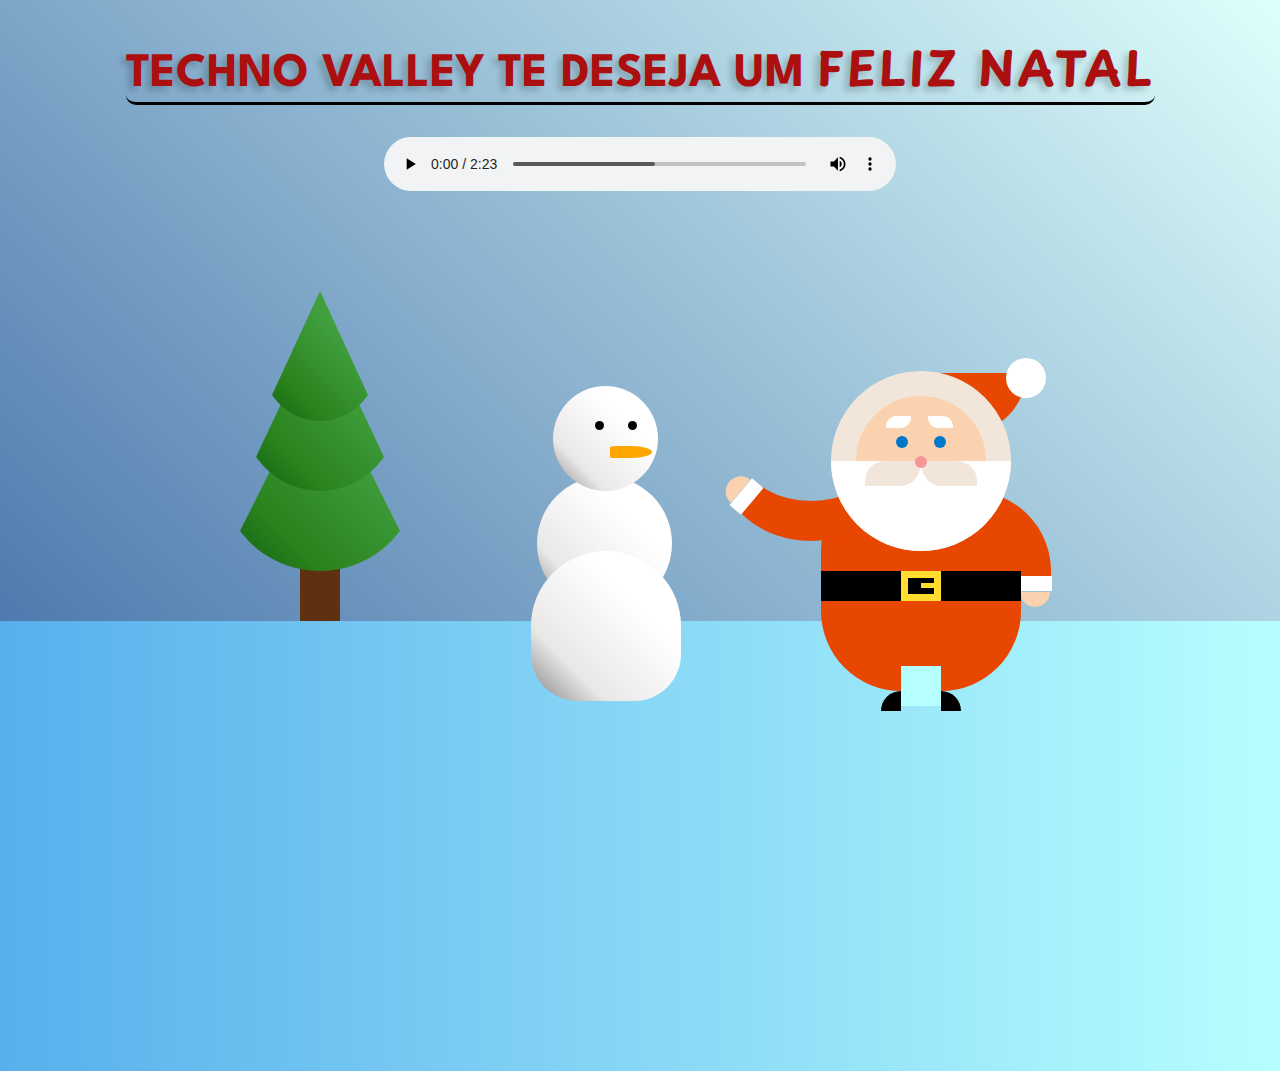
<file: index.html>
<!DOCTYPE html>
<html lang="pt-br">

<head>
    <meta charset="UTF-8">
    <title>Feliz Natal</title>
    <link rel="stylesheet" href="style.css" />
    <link rel="stylesheet" href="snowman.css" />
    <link rel="stylesheet" href="tree.css" />
    <link rel="stylesheet" href="santaClous.css">
</head>

<body>
    <div class="header">
        <h1>TECHNO VALLEY TE DESEJA UM <span class="merry">FELIZ NATAL</span></h1>
        <audio controls autoplay loop class="audio">
            <source src="./Audio/Jingle_Bells.mp3" type="audio/mp3">
        </audio>
    </div>

    <div class="snowman">
        <div class="snowball"></div>
        <div class="mid-ball"></div>
        <div class="head">
            <div class="eye left"></div>
            <div class="eye right"></div>
        </div>

        <div class="nose start"></div>
    </div>
    <div class="ground">
        <div class="tree">
            <div class="leaves t1"></div>
            <div class="leaves t2"></div>
            <div class="leaves t3"></div>
            <div class="trunk"></div>
        </div>
    </div>
    <div class="container">

        <div class="papaiNoel">
            <div class="maoEsquerda"></div>
            <div class="maoDireite"></div>
            <div class="gorro"></div>

            <div class="rosto">
                <div class="barba"></div>
                <div class="olhos"></div>
            </div>

            <div class="cinto"></div>
            <div class="sapato"></div>
        </div>
    </div>

</body>

</html>
</file>
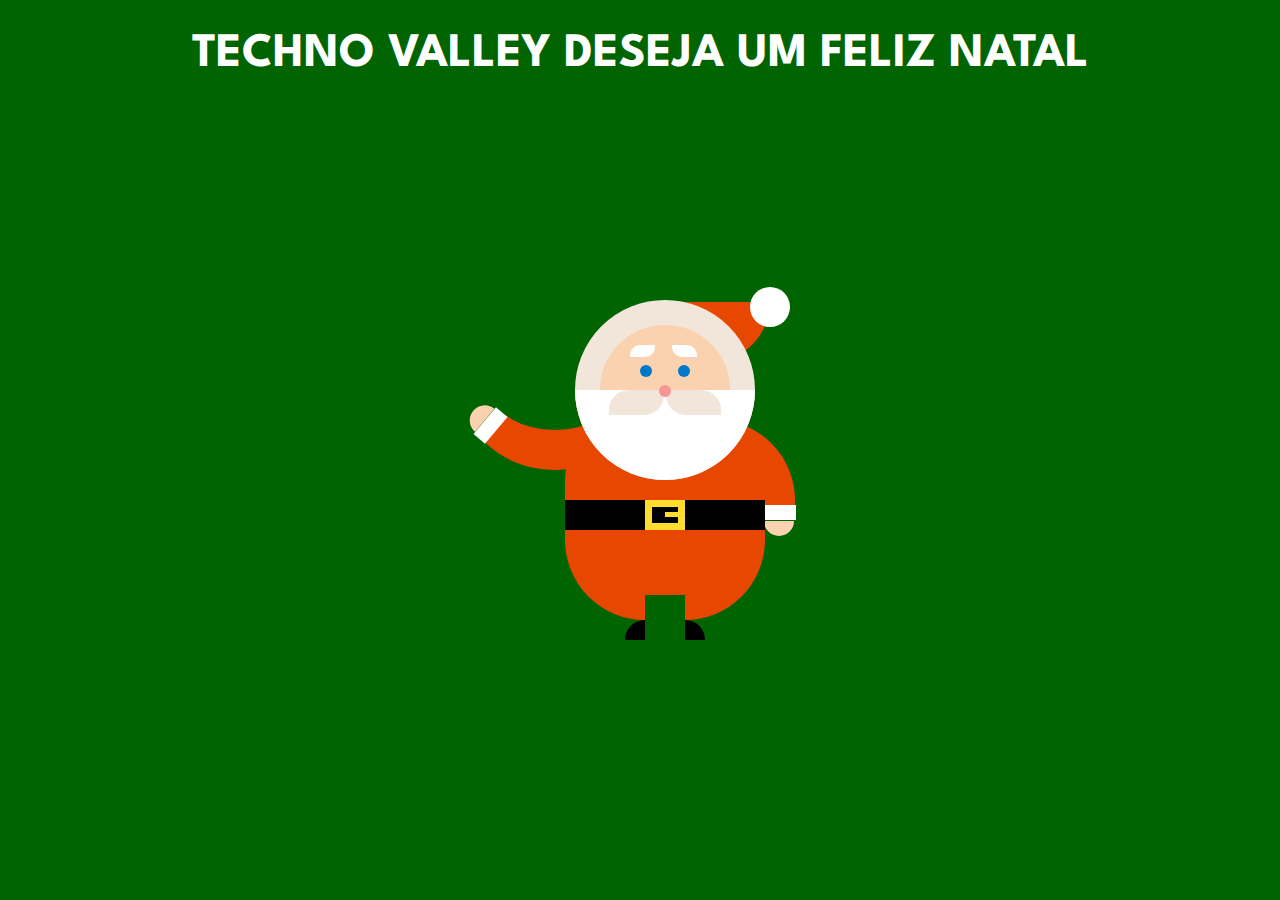
<file: Santa Claus/index.html>
<!DOCTYPE html>
<html lang="en">
  <head>
    <meta name="viewport" content="width=device-width, initial-scale=1.0" />
    <title>Techno Valley</title>
    <link rel="stylesheet" href="style.css" />
  </head>
  <body>
    <h1>TECHNO VALLEY DESEJA UM FELIZ NATAL</h1>
    <div class="container">
      <div class="papaiNoel">
        <div class="maoEsquerda"></div>
        <div class="maoDireite"></div>
        <div class="gorro"></div>
        <div class="rosto">
          <div class="barba"></div>
          <div class="olhos"></div>
        </div>
        <div class="cinto"></div>
        <div class="sapato"></div>
      </div>
    </div>
  </body>
</html>
</file>
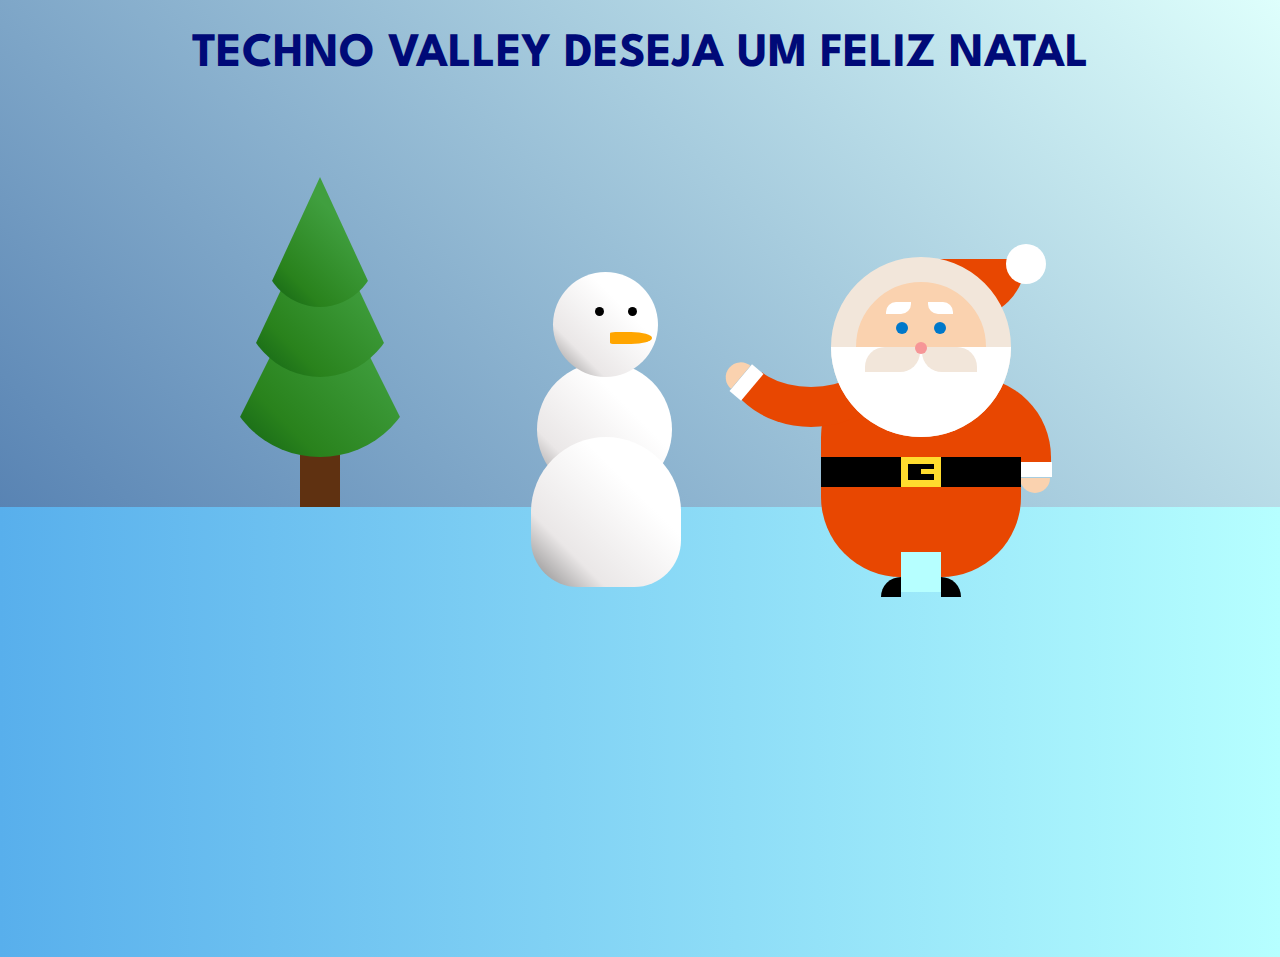
<file: Snowman/index.html>
<!DOCTYPE html>
<html lang="pt-br">

<head>
    <meta charset="UTF-8">
    <title>Boneco de Neve</title>
    <link rel="stylesheet" href="style.css" />
    <link rel="stylesheet" href="snowman.css" />
    <link rel="stylesheet" href="tree.css" />
    <link rel="stylesheet" href="santaClous.css">
</head>

<body>
    <h1>TECHNO VALLEY DESEJA UM FELIZ NATAL</h1>
    <div class="snowman">
        <div class="snowball"></div>
        <div class="mid-ball"></div>
        <div class="head">
            <div class="eye left"></div>
            <div class="eye right"></div>
        </div>

        <div class="nose start"></div>
    </div>
    <div class="ground">
        <div class="tree">
            <div class="leaves t1"></div>
            <div class="leaves t2"></div>
            <div class="leaves t3"></div>
            <div class="trunk"></div>
        </div>
    </div>
    <div class="container">

        <div class="papaiNoel">
          <div class="maoEsquerda"></div>
          <div class="maoDireite"></div>
          <div class="gorro"></div>

          <div class="rosto">
            <div class="barba"></div>
            <div class="olhos"></div>
          </div>

          <div class="cinto"></div>
          <div class="sapato"></div>
        </div>
      </div>

</body>

</html>
</file>
<file: style.css>
@import url('https://fonts.googleapis.com/css2?family=Bebas+Neue&family=League+Spartan:wght@900&display=swap');
@import url('https://fonts.googleapis.com/css2?family=Playpen+Sans:wght@800&display=swap');

body {
    background: linear-gradient(45deg, rgb(57, 102, 162), rgb(222, 255, 252));
    margin: 0;
    padding: 0;
    width: 100%;
    height: 100vh;
    overflow: hidden;
}

h1 {
    font-family: 'League Spartan', sans-serif;
    font-size: 3rem;
    text-align: center;
    color: #ac0f0f;
    margin: 2rem;
    text-shadow: -5px 4px 6px rgba(0, 0, 0, 0.2);
    border-bottom: 3px solid rgb(0, 0, 0);
    border-radius: 10px;
}

span.merry{
    font-size: 2.9rem;
    letter-spacing: 3px;
    font-family: 'Playpen Sans', cursive;
}

.ground {
    width: 100vw;
    height: 50%;
    background: linear-gradient(90deg, rgb(88, 175, 236), rgb(182, 255, 255));
    z-index: -1;
    position: absolute;
    margin-top: 55px;
}

.header {
    display: flex;
    flex-direction: column;
    align-items: center;
}

audio {
    width: 40%;
}

@media (max-width: 768px) {
    audio {
        width: 80% !important;
    }
}
</file>
<file: snowman.css>
.snowman {
    width: 300px;
    height: 300px;
    margin: auto;
    margin-top: 75px;
    z-index: 4;
    position: relative;
    transition: transform 1s ease-in-out 0ms;
    cursor: pointer;
}

.snowman:active {
    transform: scale(1.5);
    cursor: not-allowed;
}

.snowman * {
    position: absolute;
}

.snowman .snowball {
    width: 45%;
    height: 45%;
    background: linear-gradient(45deg,
            rgb(134, 133, 133) 0%,
            rgb(234, 231, 231) 25%,
            white 67%);
    border-radius: 50%;
    position: absolute;
    top: 70%;
    left: 15.5%;
}

.snowman .mid-ball {
    width: 50%;
    height: 50%;
    background: linear-gradient(45deg,
            rgb(134, 133, 133) 0%,
            rgb(234, 231, 231) 25%,
            white 67%);
    border-radius: 80% 80% 50% 50%;
    top: 95%;
    left: 13.5%;
}

.snowman .head {
    width: 35%;
    height: 35%;
    background: linear-gradient(45deg,
            rgb(134, 133, 133) 0%,
            rgb(234, 231, 231) 25%,
            white 67%);
    border-radius: 50%;
    top: 40%;
    bottom: 0;
    left: 21%;
}

.snowman .eye {
    width: 9%;
    height: 9%;
    position: absolute;
    top: 33%;
    border-radius: 50%;
    background-color: black;
    z-index: 1;
}

.left {
    left: 40%;
}

.right {
    right: 20%;
}

.snowman .nose {
    width: 14%;
    height: 4%;
    background-color: orange;
    border-radius: 20% 80% 80% 20%;
    position: absolute;
    top: 60%;
    left: 40%;
}

@media (max-width: 768px) {
    .snowman {
        transform: scale(3);
    }
}
</file>
<file: tree.css>
.tree {
    text-align: center;
    position: relative;
}

.tree * {
    text-align: center;
    position: absolute;
}

.tree .trunk {
    width: 40px;
    height: 60px;
    background-color: #5f3111;
    position: absolute;
    bottom: 0;
    left: 25%;
    transform: translateX(-50%);
    z-index: -1;
}

.tree .leaves {
    background: linear-gradient(45deg,
            rgb(12, 90, 20) 0%,
            rgb(41, 130, 28) 25%,
            rgb(64, 159, 63) 67%);
    clip-path: polygon(50% 0%, 0% 100%, 100% 100%);
    position: absolute;
    transform: translateX(-50%);
}

.t1 {
    width: 200px;
    height: 200px;
    border-radius: 50%;
    position: absolute;
    bottom: 50px;
    left: 25%;
}

.t2 {
    width: 160px;
    height: 170px;
    border-radius: 50%;
    position: absolute;
    bottom: 130px;
    left: 25%;
}

.t3 {
    width: 120px;
    height: 130px;
    border-radius: 50%;
    position: absolute;
    bottom: 200px;
    left: 25%;
}
</file>
<file: santaClous.css>
@import url('https://fonts.googleapis.com/css2?family=Bebas+Neue&family=League+Spartan:wght@900&display=swap');

*,
*:before,
*:after {
  padding: 0;
  margin: 0;
  box-sizing: border-box;
}

.container {
    width: 23.75rem;
    height: 31.25rem;
    position: relative;
    transform: translate(-50%, -50%);
    top: -5%;
    left: 70%;
}

.container *:before,
.container *:after {
  position: absolute;
  content: "";
}

.papaiNoel {
  height: 13.75rem;
  width: 12.5rem;
  background-color: #e84701;
  border-radius: 5rem;
  position: absolute;
  left: 7.1875rem;
  top: 12.5rem;
  transition: transform 1s ease-in-out 0ms;
  cursor: pointer;
}

.papaiNoel:active {
  transform: scale(1.5);
  cursor: not-allowed;
}

.papaiNoel:before{
    width: 2.5rem;
    margin: auto;
    left: 0;
    right: 0;
}

.papaiNoel:after {
  width: 2.5rem;
  margin: auto;
  left: 0;
  right: 0;
  background: linear-gradient(90deg, rgb(182, 255, 255));
}

.papaiNoel:before {
  height: 8.125rem;
}

.papaiNoel:after {
  height: 2.5rem;
  bottom: -0.9375rem;
}

.maoEsquerda {
  background-color: #e84701;
  height: 5.625rem;
  width: 6.5625rem;
  position: absolute;
  right: -1.875rem;
  top: 1.25rem;
  border-radius: 0 5rem 0 0;
}

.maoEsquerda:before {
  margin: auto;
  width: 2.1875rem;
  height: 0.9375rem;
  background-color: #ffffff;
  top: 5.3125rem;
  left: 4.4375rem;
}

.maoEsquerda:after {
  height: 0.9375rem;
  width: 1.875rem;
  background-color: #fad2af;
  left: 4.625rem;
  top: 6.3125rem;
  border-radius: 0 0 1.875rem 1.875rem;
}

.maoDireite {
  height: 9.375rem;
  width: 11.25rem;
  border: 1.875rem solid transparent;
  border-bottom: 2.5rem solid #e84701;
  position: absolute;
  left: -6.25rem;
  bottom: 9.375rem;
  border-radius: 50%;
  animation: wave 1.5s infinite;
  transform-origin: right;
}

@keyframes wave {
  50% {
    transform: rotate(15deg);
  }
}

.maoDireite:before {
  width: 2.1875rem;
  height: 0.9375rem;
  background-color: #ffffff;
  transform: rotate(-50deg);
  top: 4.25rem;
  left: -1.375rem;
}

.maoDireite:after {
  width: 1.875rem;
  height: 0.9375rem;
  background-color: #fad2af;
  transform: rotate(-50deg);
  left: -1.9375rem;
  top: 3.625rem;
  border-radius: 0.9375rem 0.9375rem 0 0;
}

.rosto {
  position: absolute;
  margin: auto;
  height: 11.25rem;
  width: 11.25rem;
  background-color: #fad2af;
  border: 1.5625rem solid #f2e6da;
  border-radius: 50%;
  left: 0;
  right: 0;
  bottom: 8.75rem;
}

.barba {
  position: absolute;
  height: 5.625rem;
  width: 11.25rem;
  background-color: #ffffff;
  border-radius: 0 0 5.625rem 5.625rem;
  right: -1.5625rem;
  bottom: -1.5625rem;
}

.barba:before {
  width: 3.4375rem;
  height: 1.5625rem;
  background-color: #f2e6da;
  border-radius: 1.25rem 0;
  left: 2.125rem;
}

.barba:after {
  height: 1.5625rem;
  width: 3.4375rem;
  background-color: #f2e6da;
  border-radius: 0 1.25rem;
  right: 2.125rem;
}

.olhos {
  height: 0.75rem;
  width: 0.75rem;
  background-color: #0078ca;
  border-radius: 50%;
  position: absolute;
  top: 2.5rem;
  left: 2.5rem;
  box-shadow: 2.375rem 0 #0078ca, 1.1875rem 1.25rem #f69697;
}

.olhos:before {
  height: 0.75rem;
  width: 1.5625rem;
  background-color: #ffffff;
  border-radius: 0.625rem 0;
  left: -0.625rem;
  bottom: 1.25rem;
}

.olhos:after {
  height: 0.75rem;
  width: 1.5625rem;
  background-color: #ffffff;
  border-radius: 0 0.625rem;
  left: 2rem;
  bottom: 1.25rem;
}

.gorro {
  position: absolute;
  height: 3.75rem;
  width: 7.5rem;
  background-color: #e84701;
  top: -6.125rem;
  left: 5.3125rem;
  border-radius: 0 0 3.75rem 3.75rem;
}

.gorro:before {
  height: 2.5rem;
  width: 2.5rem;
  background-color: #ffffff;
  left: 6.25rem;
  top: -0.9375rem;
  border-radius: 50%;
}

.cinto {
  position: absolute;
  width: 100%;
  height: 1.875rem;
  background-color: #000000;
  top: 6.25rem;
}

.cinto:before {
  height: 100%;
  width: 2.5rem;
  border: 0.4375rem solid #ffdc2e;
  margin: auto;
  left: 0;
  right: 0;
}

.cinto:after {
  height: 0.3125rem;
  width: 0.9375rem;
  background-color: #ffdc2e;
  left: 6.25rem;
  top: 0.75rem;
}

.sapato {
  height: 1.25rem;
  width: 1.25rem;
  background-color: #000000;
  position: absolute;
  top: 13.75rem;
  left: 3.75rem;
  border-radius: 1.25rem 0 0 0;
}

.sapato:before {
  height: 1.25rem;
  width: 1.25rem;
  background-color: #000000;
  top: 0;
  left: 3.75rem;
  border-radius: 0 1.25rem 0 0;
}
</file>
<file: Santa Claus/style.css>
@import url('https://fonts.googleapis.com/css2?family=Bebas+Neue&family=League+Spartan:wght@900&display=swap');

*,
*:before,
*:after {
  padding: 0;
  margin: 0;
  box-sizing: border-box;
}

body {
  background-color: #006400 ;
}

h1{
    font-family: 'League Spartan', sans-serif;
    font-size: 3rem;
    text-align: center;
    color: #ffffff;
    margin: 2rem;
}

.container {
  width: 23.75rem;
  height: 31.25rem;
  position: absolute;
  transform: translate(-50%, -50%);
  top: 50%;
  left: 50%;
}

.container *:before,
.container *:after {
  position: absolute;
  content: "";
}

.papaiNoel {
  height: 13.75rem;
  width: 12.5rem;
  background-color: #e84701;
  border-radius: 5rem;
  position: absolute;
  left: 7.1875rem;
  top: 12.5rem;
}

.papaiNoel:before{
    width: 2.5rem;
    margin: auto;
    left: 0;
    right: 0;
}

.papaiNoel:after {
  width: 2.5rem;
  margin: auto;
  left: 0;
  right: 0;
  background-color: #006400;
}

.papaiNoel:before {
  height: 8.125rem;
}

.papaiNoel:after {
  height: 2.5rem;
  bottom: -0.9375rem;
}

.maoEsquerda {
  background-color: #e84701;
  height: 5.625rem;
  width: 6.5625rem;
  position: absolute;
  right: -1.875rem;
  top: 1.25rem;
  border-radius: 0 5rem 0 0;
}

.maoEsquerda:before {
  margin: auto;
  width: 2.1875rem;
  height: 0.9375rem;
  background-color: #ffffff;
  top: 5.3125rem;
  left: 4.4375rem;
}

.maoEsquerda:after {
  height: 0.9375rem;
  width: 1.875rem;
  background-color: #fad2af;
  left: 4.625rem;
  top: 6.3125rem;
  border-radius: 0 0 1.875rem 1.875rem;
}

.maoDireite {
  height: 9.375rem;
  width: 11.25rem;
  border: 1.875rem solid transparent;
  border-bottom: 2.5rem solid #e84701;
  position: absolute;
  left: -6.25rem;
  bottom: 9.375rem;
  border-radius: 50%;
  animation: wave 1.5s infinite;
  transform-origin: right;
}

@keyframes wave {
  50% {
    transform: rotate(15deg);
  }
}

.maoDireite:before {
  width: 2.1875rem;
  height: 0.9375rem;
  background-color: #ffffff;
  transform: rotate(-50deg);
  top: 4.25rem;
  left: -1.375rem;
}

.maoDireite:after {
  width: 1.875rem;
  height: 0.9375rem;
  background-color: #fad2af;
  transform: rotate(-50deg);
  left: -1.9375rem;
  top: 3.625rem;
  border-radius: 0.9375rem 0.9375rem 0 0;
}

.rosto {
  position: absolute;
  margin: auto;
  height: 11.25rem;
  width: 11.25rem;
  background-color: #fad2af;
  border: 1.5625rem solid #f2e6da;
  border-radius: 50%;
  left: 0;
  right: 0;
  bottom: 8.75rem;
}

.barba {
  position: absolute;
  height: 5.625rem;
  width: 11.25rem;
  background-color: #ffffff;
  border-radius: 0 0 5.625rem 5.625rem;
  right: -1.5625rem;
  bottom: -1.5625rem;
}

.barba:before {
  width: 3.4375rem;
  height: 1.5625rem;
  background-color: #f2e6da;
  border-radius: 1.25rem 0;
  left: 2.125rem;
}

.barba:after {
  height: 1.5625rem;
  width: 3.4375rem;
  background-color: #f2e6da;
  border-radius: 0 1.25rem;
  right: 2.125rem;
}

.olhos {
  height: 0.75rem;
  width: 0.75rem;
  background-color: #0078ca;
  border-radius: 50%;
  position: absolute;
  top: 2.5rem;
  left: 2.5rem;
  box-shadow: 2.375rem 0 #0078ca, 1.1875rem 1.25rem #f69697;
}

.olhos:before {
  height: 0.75rem;
  width: 1.5625rem;
  background-color: #ffffff;
  border-radius: 0.625rem 0;
  left: -0.625rem;
  bottom: 1.25rem;
}

.olhos:after {
  height: 0.75rem;
  width: 1.5625rem;
  background-color: #ffffff;
  border-radius: 0 0.625rem;
  left: 2rem;
  bottom: 1.25rem;
}

.gorro {
  position: absolute;
  height: 3.75rem;
  width: 7.5rem;
  background-color: #e84701;
  top: -6.125rem;
  left: 5.3125rem;
  border-radius: 0 0 3.75rem 3.75rem;
}

.gorro:before {
  height: 2.5rem;
  width: 2.5rem;
  background-color: #ffffff;
  left: 6.25rem;
  top: -0.9375rem;
  border-radius: 50%;
}

.cinto {
  position: absolute;
  width: 100%;
  height: 1.875rem;
  background-color: #000000;
  top: 6.25rem;
}

.cinto:before {
  height: 100%;
  width: 2.5rem;
  border: 0.4375rem solid #ffdc2e;
  margin: auto;
  left: 0;
  right: 0;
}

.cinto:after {
  height: 0.3125rem;
  width: 0.9375rem;
  background-color: #ffdc2e;
  left: 6.25rem;
  top: 0.75rem;
}

.sapato {
  height: 1.25rem;
  width: 1.25rem;
  background-color: #000000;
  position: absolute;
  top: 13.75rem;
  left: 3.75rem;
  border-radius: 1.25rem 0 0 0;
}

.sapato:before {
  height: 1.25rem;
  width: 1.25rem;
  background-color: #000000;
  top: 0;
  left: 3.75rem;
  border-radius: 0 1.25rem 0 0;
}
</file>
<file: Snowman/style.css>
body {
    background: linear-gradient(45deg, rgb(57, 102, 162), rgb(222, 255, 252));
    margin: 0;
    padding: 0;
    width: 100%;
    height: 100vh;
    overflow: hidden;
}

h1{
    font-family: 'League Spartan', sans-serif;
    font-size: 3rem;
    text-align: center;
    color: rgb(0, 10, 120);
    margin: 2rem;
}

.ground {
    width: 100vw;
    height: 50%;
    background: linear-gradient(90deg, rgb(88, 175, 236), rgb(182, 255, 255));
    z-index: -1;
    position: absolute;
    margin-top: 55px;
}
</file>
<file: Snowman/snowman.css>
.snowman {
    width: 300px;
    height: 300px;
    margin: auto;
    margin-top: 75px;
    z-index: 4;
    position: relative;
    transition: transform 1s ease-in-out 0ms;
    cursor: pointer;
}

.snowman:active {
    transform: scale(1.5);
    cursor: not-allowed;
}

.snowman * {
    position: absolute;
}

.snowman .snowball {
    width: 45%;
    height: 45%;
    background: linear-gradient(45deg,
            rgb(134, 133, 133) 0%,
            rgb(234, 231, 231) 25%,
            white 67%);
    border-radius: 50%;
    position: absolute;
    top: 70%;
    left: 15.5%;
}

.snowman .mid-ball {
    width: 50%;
    height: 50%;
    background: linear-gradient(45deg,
            rgb(134, 133, 133) 0%,
            rgb(234, 231, 231) 25%,
            white 67%);
    border-radius: 80% 80% 50% 50%;
    top: 95%;
    left: 13.5%;
}

.snowman .head {
    width: 35%;
    height: 35%;
    background: linear-gradient(45deg,
            rgb(134, 133, 133) 0%,
            rgb(234, 231, 231) 25%,
            white 67%);
    border-radius: 50%;
    top: 40%;
    bottom: 0;
    left: 21%;
}

.snowman .eye {
    width: 9%;
    height: 9%;
    position: absolute;
    top: 33%;
    border-radius: 50%;
    background-color: black;
    z-index: 1;
}

.left {
    left: 40%;
}

.right {
    right: 20%;
}

.snowman .nose {
    width: 14%;
    height: 4%;
    background-color: orange;
    border-radius: 20% 80% 80% 20%;
    position: absolute;
    top: 60%;
    left: 40%;
}

@media (max-width: 768px) {
    .snowman {
        transform: scale(3);
    }
}
</file>
<file: Snowman/tree.css>
.tree {
    text-align: center;
    position: relative;
}

.tree * {
    text-align: center;
    position: absolute;
}

.tree .trunk {
    width: 40px;
    height: 60px;
    background-color: #5f3111;
    position: absolute;
    bottom: 0;
    left: 25%;
    transform: translateX(-50%);
    z-index: -1;
}

.tree .leaves {
    background: linear-gradient(45deg,
            rgb(12, 90, 20) 0%,
            rgb(41, 130, 28) 25%,
            rgb(64, 159, 63) 67%);
    clip-path: polygon(50% 0%, 0% 100%, 100% 100%);
    position: absolute;
    transform: translateX(-50%);
}

.t1 {
    width: 200px;
    height: 200px;
    border-radius: 50%;
    position: absolute;
    bottom: 50px;
    left: 25%;
}

.t2 {
    width: 160px;
    height: 170px;
    border-radius: 50%;
    position: absolute;
    bottom: 130px;
    left: 25%;
}

.t3 {
    width: 120px;
    height: 130px;
    border-radius: 50%;
    position: absolute;
    bottom: 200px;
    left: 25%;
}
</file>
<file: Snowman/santaClous.css>
@import url('https://fonts.googleapis.com/css2?family=Bebas+Neue&family=League+Spartan:wght@900&display=swap');

*,
*:before,
*:after {
  padding: 0;
  margin: 0;
  box-sizing: border-box;
}

.container {
    width: 23.75rem;
    height: 31.25rem;
    position: relative;
    transform: translate(-50%, -50%);
    top: -5%;
    left: 70%;
}

.container *:before,
.container *:after {
  position: absolute;
  content: "";
}

.papaiNoel {
  height: 13.75rem;
  width: 12.5rem;
  background-color: #e84701;
  border-radius: 5rem;
  position: absolute;
  left: 7.1875rem;
  top: 12.5rem;
}

.papaiNoel:before{
    width: 2.5rem;
    margin: auto;
    left: 0;
    right: 0;
}

.papaiNoel:after {
  width: 2.5rem;
  margin: auto;
  left: 0;
  right: 0;
  background: linear-gradient(90deg, rgb(182, 255, 255));
}

.papaiNoel:before {
  height: 8.125rem;
}

.papaiNoel:after {
  height: 2.5rem;
  bottom: -0.9375rem;
}

.maoEsquerda {
  background-color: #e84701;
  height: 5.625rem;
  width: 6.5625rem;
  position: absolute;
  right: -1.875rem;
  top: 1.25rem;
  border-radius: 0 5rem 0 0;
}

.maoEsquerda:before {
  margin: auto;
  width: 2.1875rem;
  height: 0.9375rem;
  background-color: #ffffff;
  top: 5.3125rem;
  left: 4.4375rem;
}

.maoEsquerda:after {
  height: 0.9375rem;
  width: 1.875rem;
  background-color: #fad2af;
  left: 4.625rem;
  top: 6.3125rem;
  border-radius: 0 0 1.875rem 1.875rem;
}

.maoDireite {
  height: 9.375rem;
  width: 11.25rem;
  border: 1.875rem solid transparent;
  border-bottom: 2.5rem solid #e84701;
  position: absolute;
  left: -6.25rem;
  bottom: 9.375rem;
  border-radius: 50%;
  animation: wave 1.5s infinite;
  transform-origin: right;
}

@keyframes wave {
  50% {
    transform: rotate(15deg);
  }
}

.maoDireite:before {
  width: 2.1875rem;
  height: 0.9375rem;
  background-color: #ffffff;
  transform: rotate(-50deg);
  top: 4.25rem;
  left: -1.375rem;
}

.maoDireite:after {
  width: 1.875rem;
  height: 0.9375rem;
  background-color: #fad2af;
  transform: rotate(-50deg);
  left: -1.9375rem;
  top: 3.625rem;
  border-radius: 0.9375rem 0.9375rem 0 0;
}

.rosto {
  position: absolute;
  margin: auto;
  height: 11.25rem;
  width: 11.25rem;
  background-color: #fad2af;
  border: 1.5625rem solid #f2e6da;
  border-radius: 50%;
  left: 0;
  right: 0;
  bottom: 8.75rem;
}

.barba {
  position: absolute;
  height: 5.625rem;
  width: 11.25rem;
  background-color: #ffffff;
  border-radius: 0 0 5.625rem 5.625rem;
  right: -1.5625rem;
  bottom: -1.5625rem;
}

.barba:before {
  width: 3.4375rem;
  height: 1.5625rem;
  background-color: #f2e6da;
  border-radius: 1.25rem 0;
  left: 2.125rem;
}

.barba:after {
  height: 1.5625rem;
  width: 3.4375rem;
  background-color: #f2e6da;
  border-radius: 0 1.25rem;
  right: 2.125rem;
}

.olhos {
  height: 0.75rem;
  width: 0.75rem;
  background-color: #0078ca;
  border-radius: 50%;
  position: absolute;
  top: 2.5rem;
  left: 2.5rem;
  box-shadow: 2.375rem 0 #0078ca, 1.1875rem 1.25rem #f69697;
}

.olhos:before {
  height: 0.75rem;
  width: 1.5625rem;
  background-color: #ffffff;
  border-radius: 0.625rem 0;
  left: -0.625rem;
  bottom: 1.25rem;
}

.olhos:after {
  height: 0.75rem;
  width: 1.5625rem;
  background-color: #ffffff;
  border-radius: 0 0.625rem;
  left: 2rem;
  bottom: 1.25rem;
}

.gorro {
  position: absolute;
  height: 3.75rem;
  width: 7.5rem;
  background-color: #e84701;
  top: -6.125rem;
  left: 5.3125rem;
  border-radius: 0 0 3.75rem 3.75rem;
}

.gorro:before {
  height: 2.5rem;
  width: 2.5rem;
  background-color: #ffffff;
  left: 6.25rem;
  top: -0.9375rem;
  border-radius: 50%;
}

.cinto {
  position: absolute;
  width: 100%;
  height: 1.875rem;
  background-color: #000000;
  top: 6.25rem;
}

.cinto:before {
  height: 100%;
  width: 2.5rem;
  border: 0.4375rem solid #ffdc2e;
  margin: auto;
  left: 0;
  right: 0;
}

.cinto:after {
  height: 0.3125rem;
  width: 0.9375rem;
  background-color: #ffdc2e;
  left: 6.25rem;
  top: 0.75rem;
}

.sapato {
  height: 1.25rem;
  width: 1.25rem;
  background-color: #000000;
  position: absolute;
  top: 13.75rem;
  left: 3.75rem;
  border-radius: 1.25rem 0 0 0;
}

.sapato:before {
  height: 1.25rem;
  width: 1.25rem;
  background-color: #000000;
  top: 0;
  left: 3.75rem;
  border-radius: 0 1.25rem 0 0;
}
</file>
